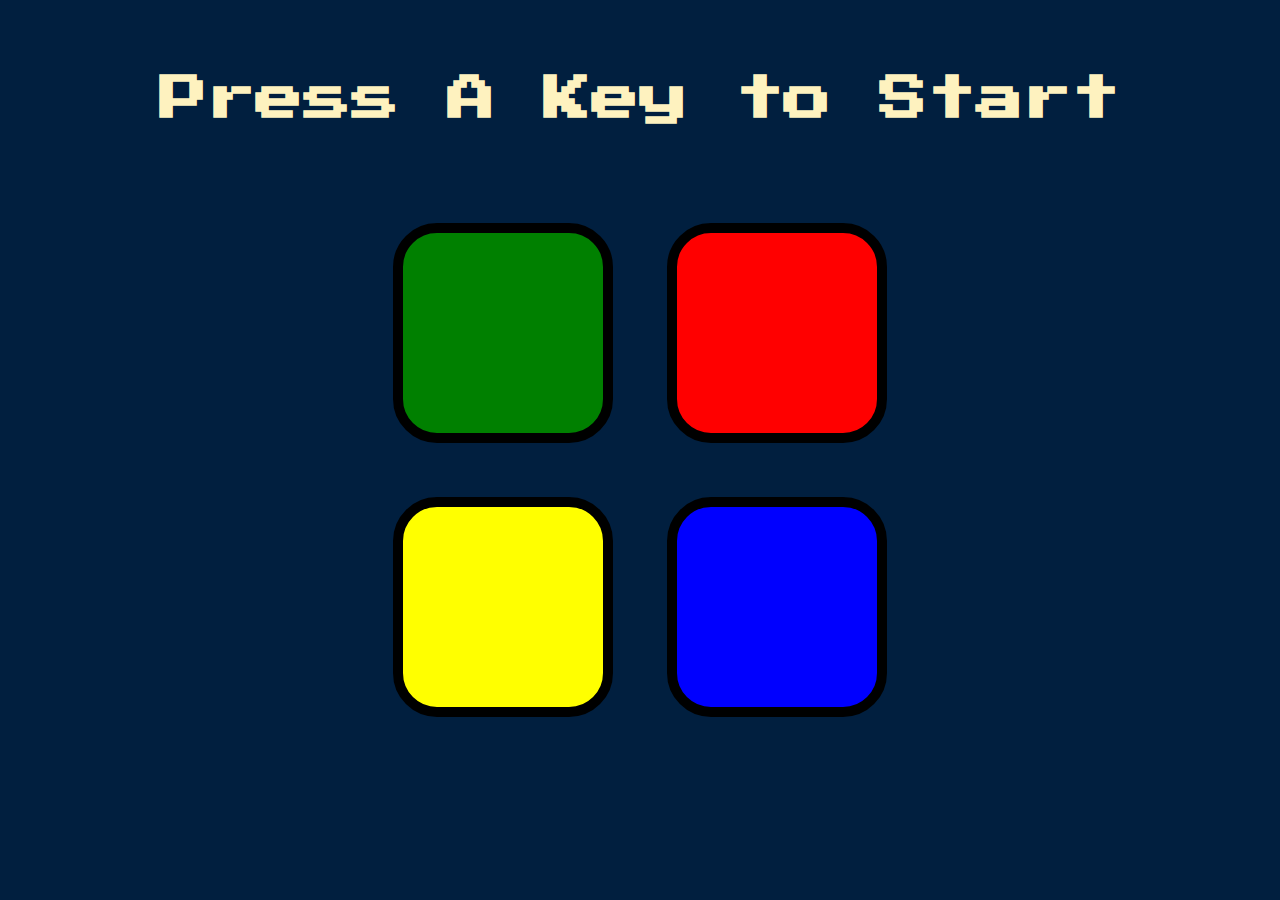
<file: index.html>
<!DOCTYPE html>
<html lang="en" dir="ltr">

<head>
  <meta charset="utf-8">
  <title>Simon</title>
  <link rel="stylesheet" href="styles.css">
  <link href="https://fonts.googleapis.com/css?family=Press+Start+2P" rel="stylesheet">
</head>

<body>
  <h1 id="level-title">Press A Key to Start</h1>
  <div class="container">
    <div lass="row">

      <div type="button" id="green" class="btn green">

      </div>

      <div type="button" id="red" class="btn red">

      </div>
    </div>

    <div class="row">

      <div type="button" id="yellow" class="btn yellow">

      </div>
      <div type="button" id="blue" class="btn blue">

      </div>

    </div>

  </div>

<script src="https://ajax.googleapis.com/ajax/libs/jquery/3.5.1/jquery.min.js"></script>
<script src="index.js"></script>
</body>

</html>
</file>
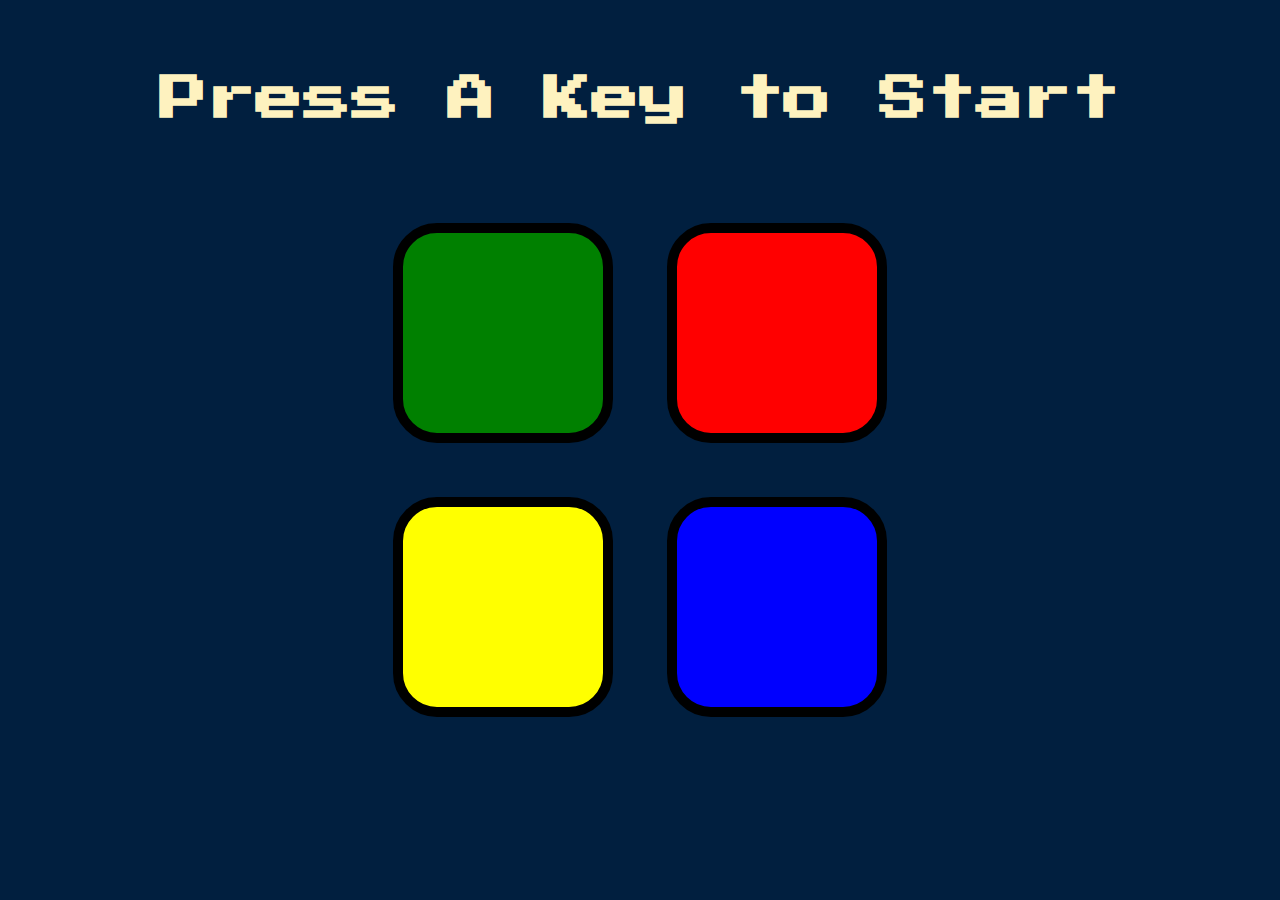
<file: simon/index-embedded.html>
<!DOCTYPE html>
<html lang="en" dir="ltr">

<head>
  <meta charset="utf-8">
  <title>Simon</title>
  <link rel="stylesheet" href="styles.css">
  <link href="https://fonts.googleapis.com/css?family=Press+Start+2P" rel="stylesheet">
</head>
<style>
body {
  text-align: center;
  background-color: #011F3F;
}

#level-title {
  font-family: 'Press Start 2P', cursive;
  line-height: 4.5rem;
  font-size: 3rem;
  margin:  5%;
  color: #FEF2BF;
}

.container {
  display: block;
  width: 100%;
  margin: auto;

}

.btn {
  margin: 25px;
  display: inline-block;
  height: 200px;
  width: 200px;
  border: 10px solid black;
  border-radius: 20%;
}

.game-over {
  background-color: red;
  opacity: 0.8;
}

.red {
  background-color: red;
}

.green {
  background-color: green;
}

.blue {
  background-color: blue;
}

.yellow {
  background-color: yellow;
}

.pressed {
  box-shadow: 0 0 20px white;
  background-color: grey;
}
</style>
<body>
  <h1 id="level-title">Press A Key to Start</h1>
  <div class="container">
    <div lass="row">

      <div type="button" id="green" class="btn green">

      </div>

      <div type="button" id="red" class="btn red">

      </div>
    </div>

    <div class="row">

      <div type="button" id="yellow" class="btn yellow">

      </div>
      <div type="button" id="blue" class="btn blue">

      </div>

    </div>

  </div>

<script src="https://ajax.googleapis.com/ajax/libs/jquery/3.5.1/jquery.min.js"></script>
<script>
//Hàm tạo giá trị ngẫu nhiên red/green/yellow/blue
function rng(){
  var nums=Math.floor(Math.random()*4+1);
  switch (nums)
  {
    case 1:
      return "red";
      break;
    case 2:
      return "green";
      break;
    case 3:
      return "yellow";
      break;
    case 4:
      return "blue";
      break;
    default:
      break;
  }
};

//Hàm animate mảng hiện hành
var i=0; //biến dành cho hàm seqAnimate, tự gán value = 0 khi kết thúc hàm
function seqAnimate()
{
  setTimeout(function(){
    playSound($("#"+sequence[i]).attr("id"));
    $("#"+sequence[i]).animate({opacity: 0.5}, 200);
    $("#"+sequence[i]).animate({opacity: 1.0}, 100);
    i++;
    if (i<sequence.length){seqAnimate();}
    else {i=0};
  }, 1000);
};


//âm thanh
function playSound(key){
  switch (key)
  {
    case ("blue"):
      var tom1 = new Audio("sounds/blue.mp3");
      tom1.play();
      break;
    case ("green"):
      var tom1 = new Audio("sounds/green.mp3");
      tom1.play();
      break;
    case ("red"):
      var tom1 = new Audio("sounds/red.mp3");
      tom1.play();
      break;
    case ("yellow"):
      var tom1 = new Audio("sounds/yellow.mp3");
      tom1.play();
      break;
    case ("wrong"):
      var tom1 = new Audio("sounds/wrong.mp3");
      tom1.play();
      break;
    default:
  }
}

var score = 0;
var sequence = [];

var begin=1; //biến xác định khai cuộc
var iteration=0; //biến xác định lượt click (để so khớp với mảng)
$(".btn").click(function()
  {
    $(this).animate({opacity: 0.5}, 200);
    $(this).animate({opacity: 1.0}, 100);
    $(this).animate({opacity: 1.0}, 300);
    //Kiểm tra đây có phải lượt click đầu tiên của lượt chơi mới không
    if (begin===1)
      {
        playSound(this.id);
        sequence=[];
        sequence.push(this.id);
        sequence.push(rng());
        score=0;
        $("#level-title").text("Score:  "+score);
        seqAnimate();
        begin=0;
      }
    //Nếu vẫn đang ở lượt cũ thì gọi hàm so khớp lượt click này có trùng khớp với mảng hiện hành
    else if ((this.id===sequence[iteration])&&!((iteration+1)===sequence.length))
      {
        playSound(this.id);
        iteration=iteration+1;
      }
    //Hoàn thành đúng theo mảng, level tiếp theo:
    else if ((this.id===sequence[iteration])&&((iteration+1)===sequence.length))
      {
        playSound(this.id);
        iteration=0;
        score=score+1;
        $("#level-title").text("Score:  "+score);
        sequence.push(rng());
        seqAnimate();
      }
    //game over
    else {
      playSound("wrong");
      $("#level-title").text("Game over! Your score is:  "+score);
      begin=1;

    };
  });


</script>
</body>
</html>
</file>
<file: styles.css>
body {
  text-align: center;
  background-color: #011F3F;
}

#level-title {
  font-family: 'Press Start 2P', cursive;
  line-height: 4.5rem;
  font-size: 3rem;
  margin:  5%;
  color: #FEF2BF;
}

.container {
  display: block;
  width: 50%;
  margin: auto;

}

.btn {
  margin: 25px;
  display: inline-block;
  height: 200px;
  width: 200px;
  border: 10px solid black;
  border-radius: 20%;
}

.game-over {
  background-color: red;
  opacity: 0.8;
}

.red {
  background-color: red;
}

.green {
  background-color: green;
}

.blue {
  background-color: blue;
}

.yellow {
  background-color: yellow;
}

.pressed {
  box-shadow: 0 0 20px white;
  background-color: grey;
}
</file>
<file: simon/styles.css>
body {
  text-align: center;
  background-color: #011F3F;
}

#level-title {
  font-family: 'Press Start 2P', cursive;
  line-height: 4.5rem;
  font-size: 3rem;
  margin:  5%;
  color: #FEF2BF;
}

.container {
  display: block;
  width: 50%;
  margin: auto;

}

.btn {
  margin: 25px;
  display: inline-block;
  height: 200px;
  width: 200px;
  border: 10px solid black;
  border-radius: 20%;
}

.game-over {
  background-color: red;
  opacity: 0.8;
}

.red {
  background-color: red;
}

.green {
  background-color: green;
}

.blue {
  background-color: blue;
}

.yellow {
  background-color: yellow;
}

.pressed {
  box-shadow: 0 0 20px white;
  background-color: grey;
}
</file>
